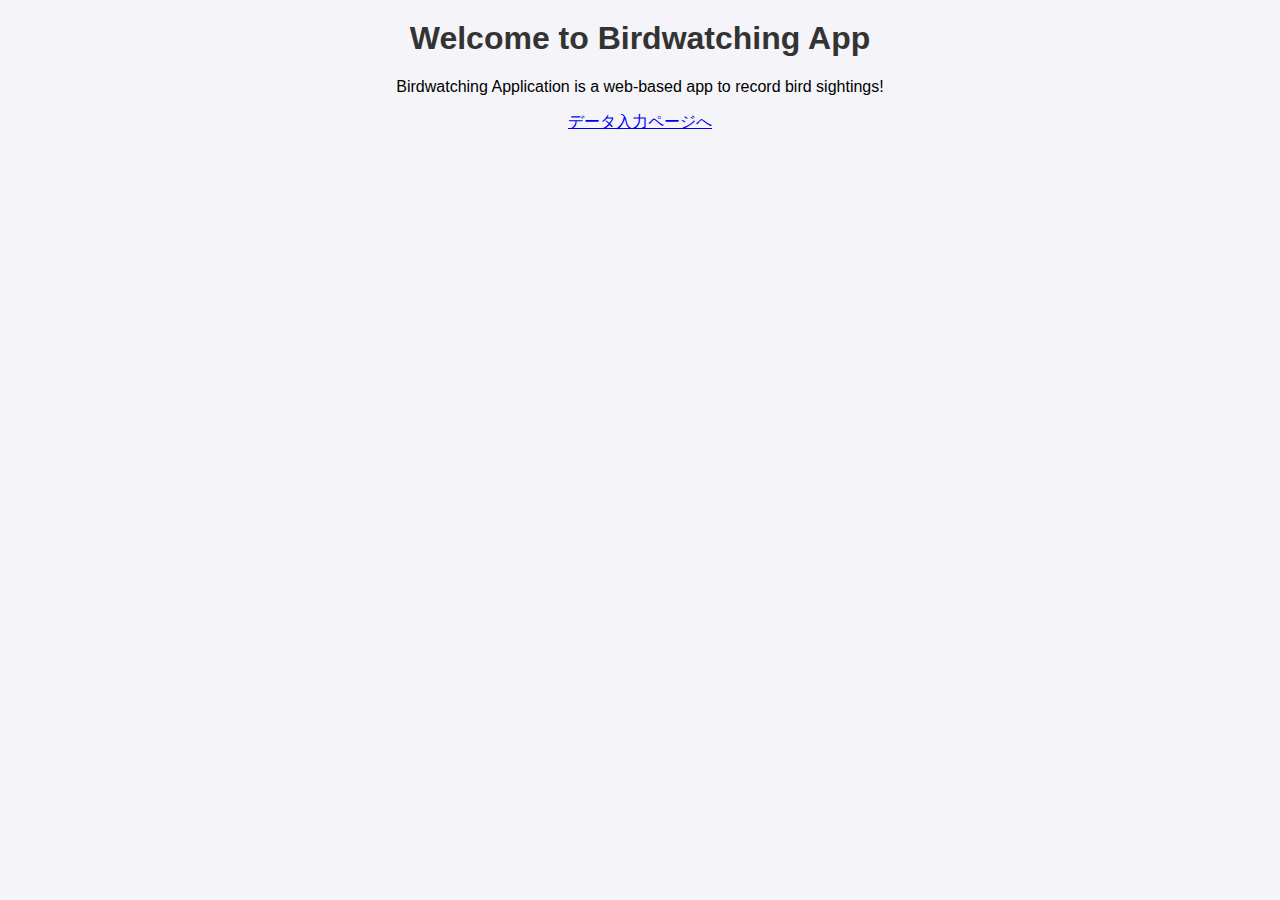
<file: index.html>
<!DOCTYPE html>
<html lang="ja">
<head>
    <meta charset="UTF-8">
    <meta name="viewport" content="width=device-width, initial-scale=1.0">
    <meta name="theme-color" content="#4CAF50"> <!-- PWA対応のテーマカラーを追加 -->
    <title>Birdwatching App</title>
    <link rel="manifest" href="manifest.json">  <!-- マニフェストファイルへのリンク -->
    <link rel="icon" href="icon/192x192.png">   <!-- アイコンファイル -->
    <style>
        body {
            text-align: center;
            font-family: Arial, sans-serif;
            background-color: #f4f4f9;
            margin: 0;
            padding: 0;
        }
        h1 {
            color: #333;
            margin-top: 20px;
        }
    </style>
</head>
<body>
    <h1>Welcome to Birdwatching App</h1>
    <p>Birdwatching Application is a web-based app to record bird sightings!</p>
    <p><a href="input.html">データ入力ページへ</a></p>
</body>
</html>
</file>
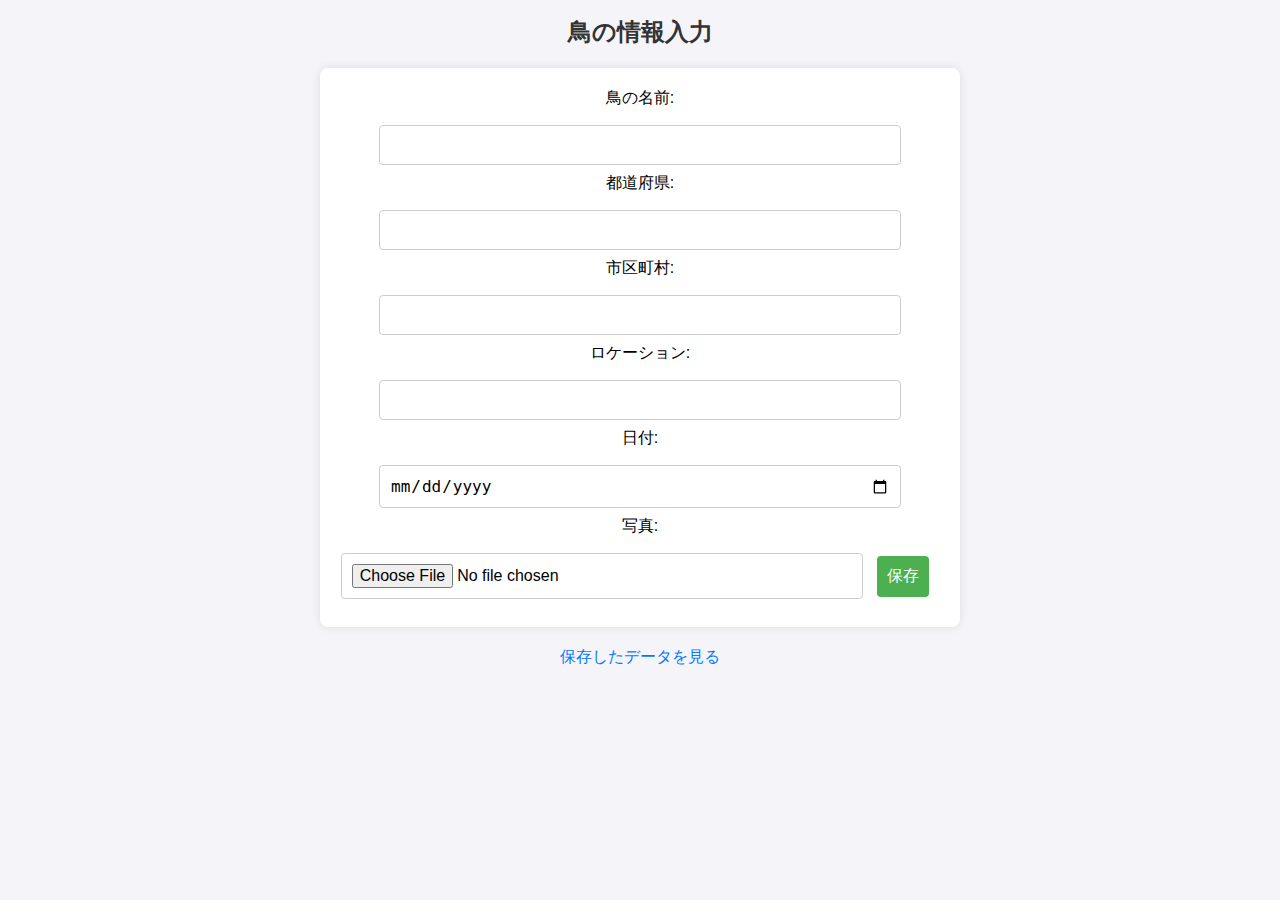
<file: input.html>
<!DOCTYPE html>
<html lang="ja">
<head>
    <meta charset="UTF-8">
    <meta name="viewport" content="width=device-width, initial-scale=1.0">
    <title>鳥の情報入力</title>
    <link rel="stylesheet" href="app.css">
</head>
<body>

    <h1>鳥の情報入力</h1>

    <form id="birdForm">
        <label for="birdName">鳥の名前:</label>
        <input type="text" id="birdName" name="birdName" required>

        <label for="province">都道府県:</label>
        <input type="text" id="province" name="province" required>

        <label for="city">市区町村:</label>
        <input type="text" id="city" name="city" required>

        <label for="location">ロケーション:</label>
        <input type="text" id="location" name="location" required>

        <label for="date">日付:</label>
        <input type="date" id="date" name="date" required>

        <label for="birdPhoto">写真:</label>
        <input type="file" id="birdPhoto" name="birdPhoto" accept="image/*">

        <button type="submit">保存</button>
    </form>

    <p><a href="view.html">保存したデータを見る</a></p>

    <script src="app.js"></script>
</body>
</html>
</file>
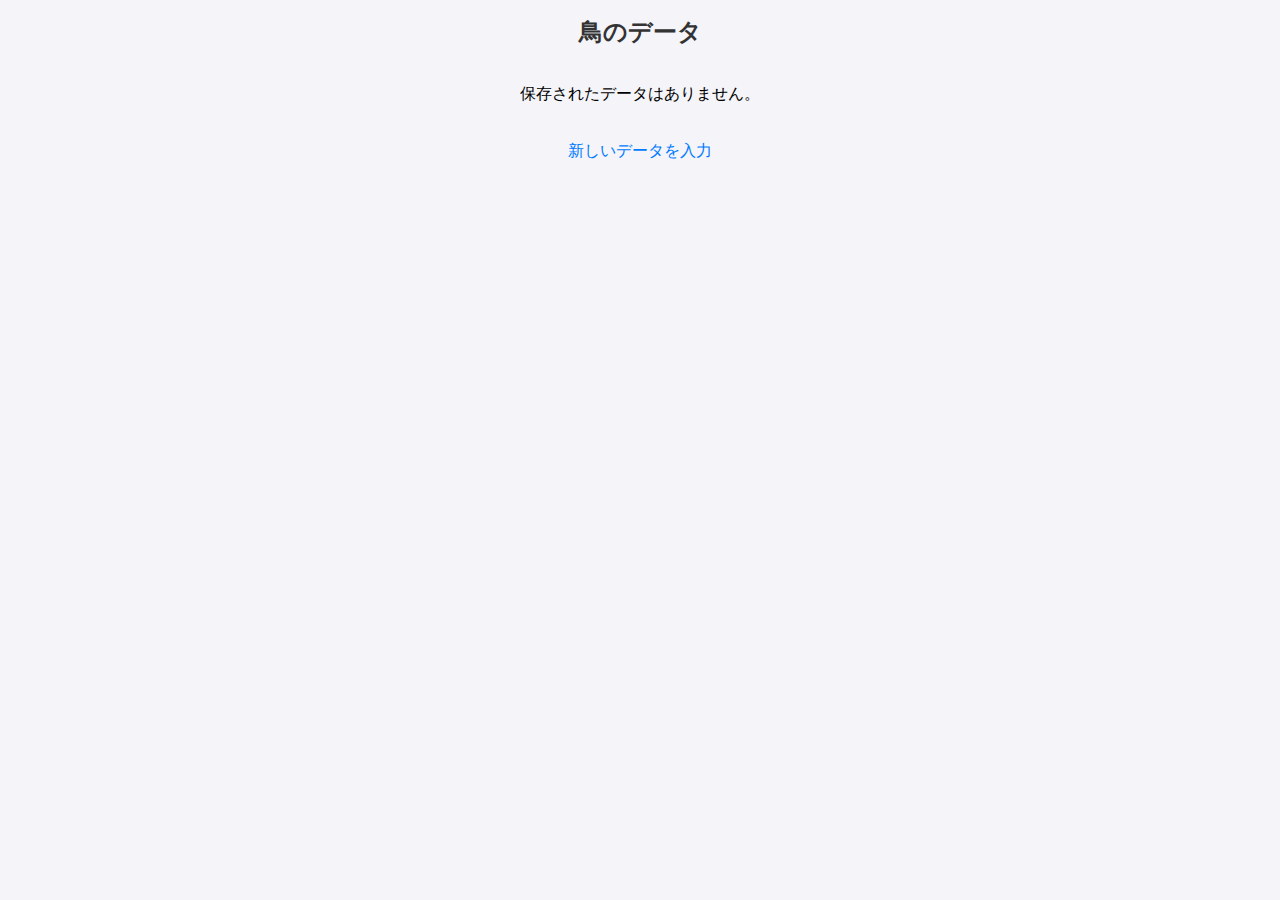
<file: view.html>
<!DOCTYPE html>
<html lang="ja">
<head>
    <meta charset="UTF-8">
    <meta name="viewport" content="width=device-width, initial-scale=1.0">
    <title>鳥のデータ</title>
    <link rel="stylesheet" href="app.css">
</head>
<body>

    <h1>鳥のデータ</h1>

    <div id="birdList">
        <!-- データがここに表示されます -->
    </div>

    <p><a href="input.html">新しいデータを入力</a></p>

    <script src="app.js"></script>
</body>
</html>
</file>
<file: app.css>
/* 全体のスタイル */
body {
    text-align: center;
    font-family: Arial, sans-serif;
    background-color: #f4f4f9;
    margin: 0;
    padding: 0;
}

/* フォームスタイル */
form {
    max-width: 600px;
    margin: 20px auto;
    padding: 20px;
    background-color: #fff;
    border-radius: 8px;
    box-shadow: 0 0 10px rgba(0, 0, 0, 0.1);
}

/* ヘッダーのスタイル */
h1 {
    color: #333;
    font-size: 24px;
    margin-bottom: 20px;
}

/* ラベルのスタイル */
label {
    display: block;
    font-size: 16px;
    margin-bottom: 8px;
}

/* 入力フィールドとセレクトボックス */
input, select, textarea {
    width: 100%;
    max-width: 500px;  /* 最大幅を500pxに変更 */
    padding: 10px;
    margin: 8px 0;
    border: 1px solid #ccc;
    border-radius: 4px;
    font-size: 16px;
}

/* ボタンのスタイル */
button {
    padding: 10px 20px;
    margin: 5px 10px;
    background-color: #4CAF50;
    color: white;
    border: none;
    border-radius: 4px;
    cursor: pointer;
    font-size: 16px;
}

button:hover {
    background-color: #45a049;
}

button:active {
    background-color: #3e8e41;
}

/* データ項目を囲むコンテナ */
.data-item {
    margin: 10px 0;
    padding: 10px;
    background-color: #fff;
    border: 1px solid #ddd;
    border-radius: 8px;
    box-shadow: 0 0 5px rgba(0, 0, 0, 0.1);
    width: 100%; /* 幅を100%に設定して親要素に合わせる */
    max-width: 700px; /* 最大幅を700pxに設定 */
    margin-left: auto;
    margin-right: auto;
    display: flex;
    flex-direction: column;
    align-items: center; /* データ項目を中央揃え */
}

/* 画像のスタイル */
.data-item img {
    max-width: 150px;
    max-height: 150px;
    margin-top: 10px;
}

/* サムネイル画像のスタイル */
.thumbnail {
    width: 100px;
    height: 100px;
    object-fit: cover;
    border-radius: 4px;
}

/* リンクのスタイル */
a {
    display: block;
    margin-top: 20px;
    text-decoration: none;
    color: #007bff;
}

a:hover {
    text-decoration: underline;
}

/* 保存されたデータ項目を中央寄せにする */
#birdList {
    display: flex;
    flex-wrap: wrap; /* 複数行に分けて表示 */
    justify-content: center; /* アイテムを中央寄せ */
    gap: 20px; /* アイテム間に余白を追加 */
}

/* 編集・削除ボタンのスタイル */
.data-item .buttons {
    display: flex;
    justify-content: flex-end; /* ボタンを右寄せ */
    gap: 10px; /* ボタン間に余白を追加 */
    width: 100%; /* ボタンが親要素全体に配置されるようにする */
}

/* ボタンの追加スタイル */
button {
    background-color: #4CAF50; /* 緑色 */
    color: white;
    padding: 10px;
    border: none;
    cursor: pointer;
}

button:hover {
    background-color: #45a049;
}

button:active {
    background-color: #3e8e41;
}
</file>
